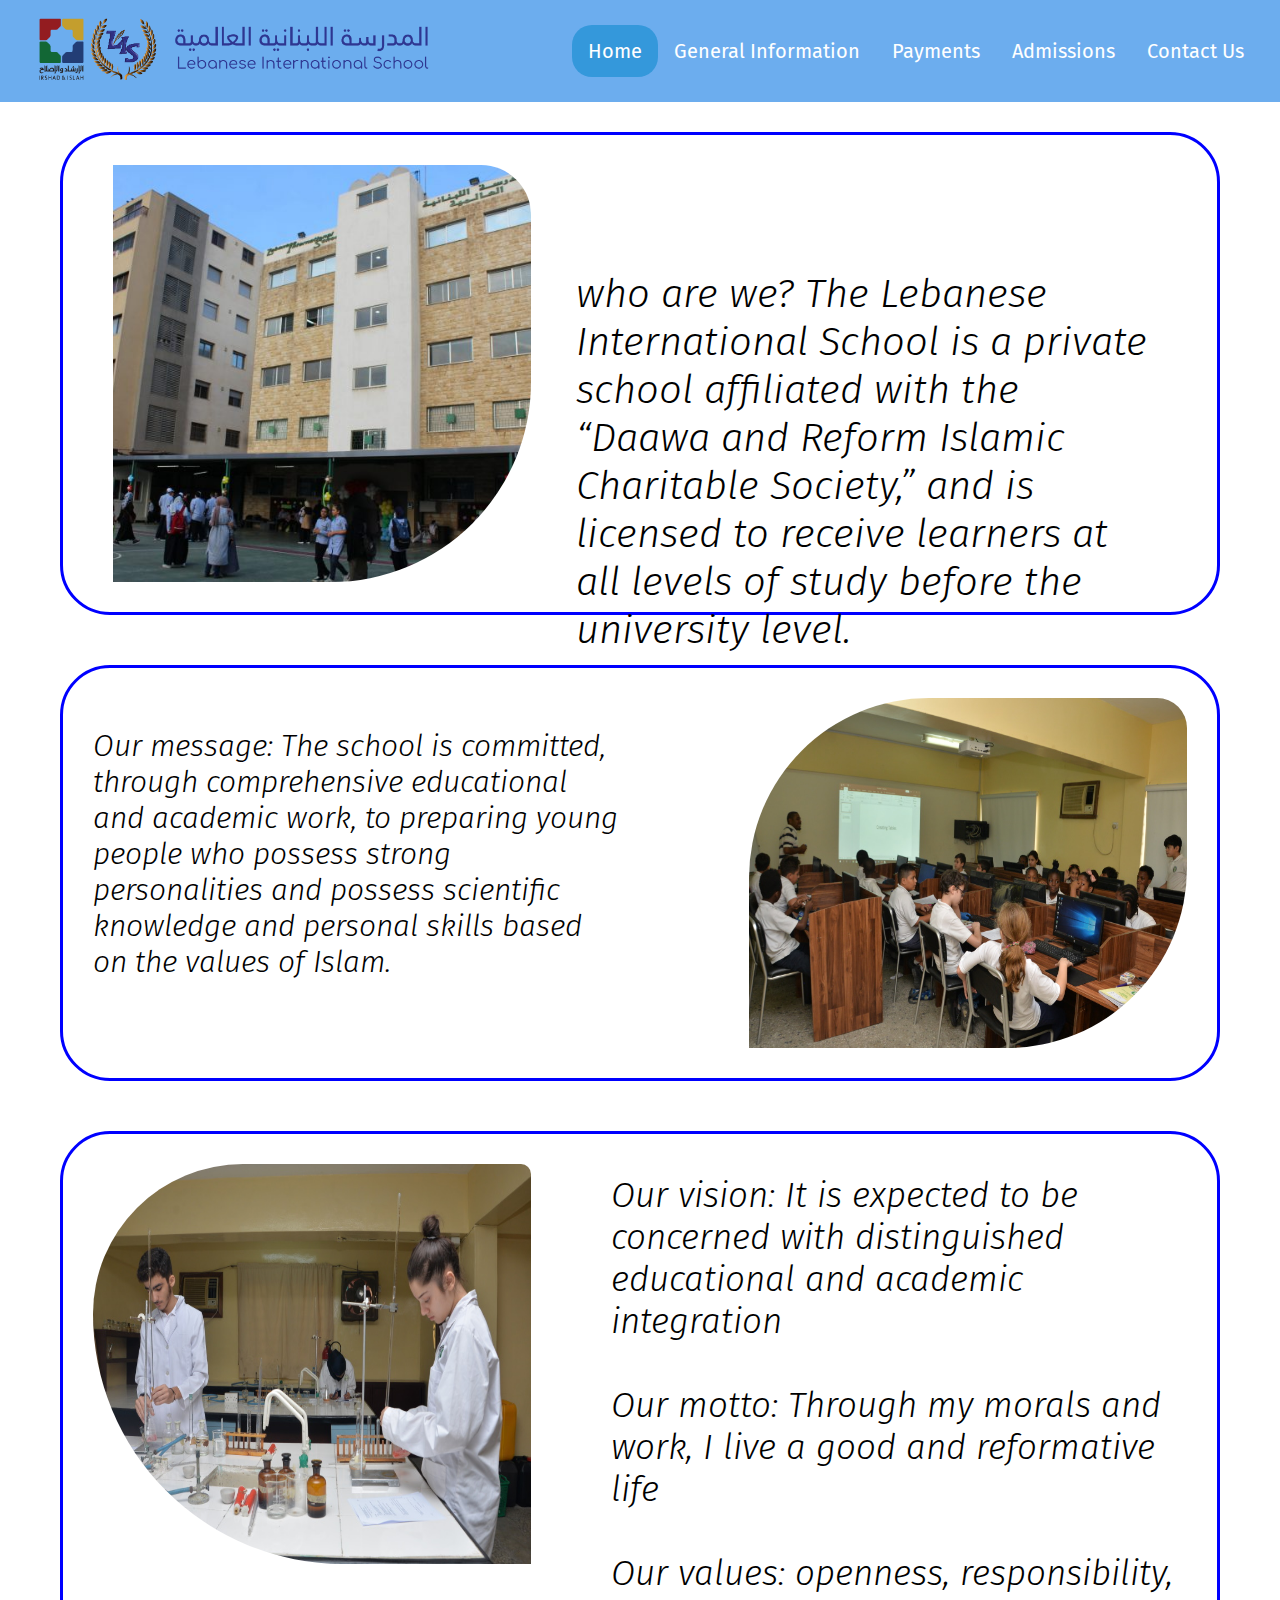
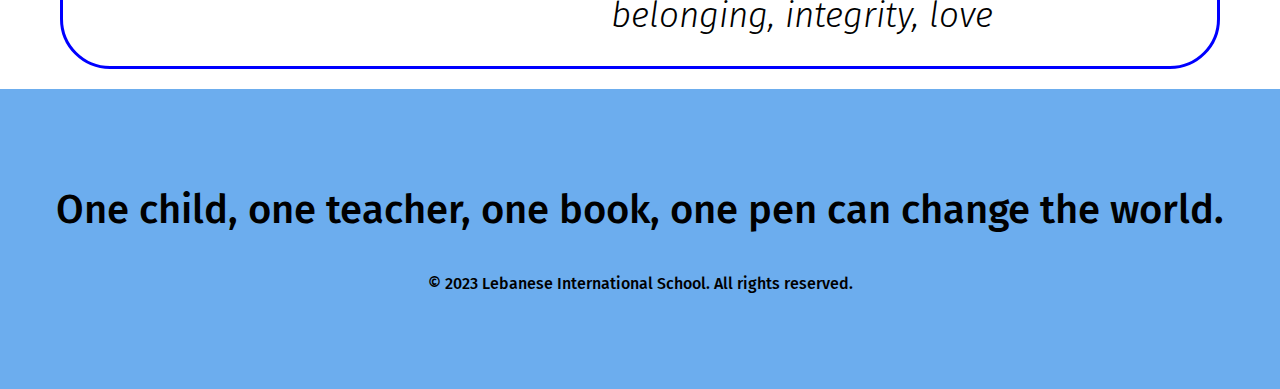
<file: index.html>
<!DOCTYPE html>
<html lang="en">
    <head>
        <meta charset="UTF-8">
        <meta name="viewport" content="width=device-width, initial-scale=1.0">
        <title> Lebanese International School </title>
        <link rel="icon" type="image/x-icon" href="http://lis.edu.lb/wp-content/uploads/2020/12/cropped-Artboard-1-32x32.png">
        <link rel="stylesheet" href="style.css">
        <meta name="description" content="School website">
        <meta name="keywords" content="school,website,lebanese school">
    </head>

    <body>
        <nav class="navbar">
            <a href="#logo">
                <img class="logo" src="/assets/images/LIS.png" alt="school logo">
            </a>
            <ul class="interior">
                <li><a href="/index.html" class="active">Home</a></li>
                <li><a href="/generalinformation.html">General Information</a></li>
                <li><a href="/payments.html">Payments</a></li>
                <li><a href="/formpage.html">Admissions</a></li>
                <li><a href="/contactus.html">Contact Us</a></li>
            </ul>
        </nav>
        <section>
            <div class="visionandmission">
                <div class="sec1">
                    <p class="para1" style="order:2" >
                        who are we?
                        The Lebanese International School is a private school affiliated with the “Daawa and Reform Islamic Charitable Society,” and is licensed to receive learners at all levels of study before the university level.
                    </p>
                    <img class="img1" src="/assets/images/school 3.jpg" alt="school">
                </div>
                <div class="sec2">
                    <p class="para2" >
                        Our message: The school is committed, through comprehensive educational and academic work, to preparing young people who possess strong personalities and possess scientific knowledge and personal skills based on the values ​​of Islam.
                    </p>
                    <img class="img2"  src="/assets/images/school 1.jpg" alt="school">
                </div>
                <div class="sec3">
                    <img class="img3" src="/assets/images/school 2.jpg" alt="school">
                    <p class="para3">
                        Our vision: It is expected to be concerned with distinguished educational and academic integration
                        <br><br>Our motto: Through my morals and work, I live a good and reformative life
                        <br><br>Our values: openness, responsibility, belonging, integrity, love
                    </p>
                </div>
            </div>
        </section>

        <footer>
            <p style="font-size: 40px;">One child, one teacher, one book, one pen can change the world.
            </p>
            <p>&copy; 2023 Lebanese International School. All rights reserved.</p>
        </footer>


    </body>
</html>
</file>
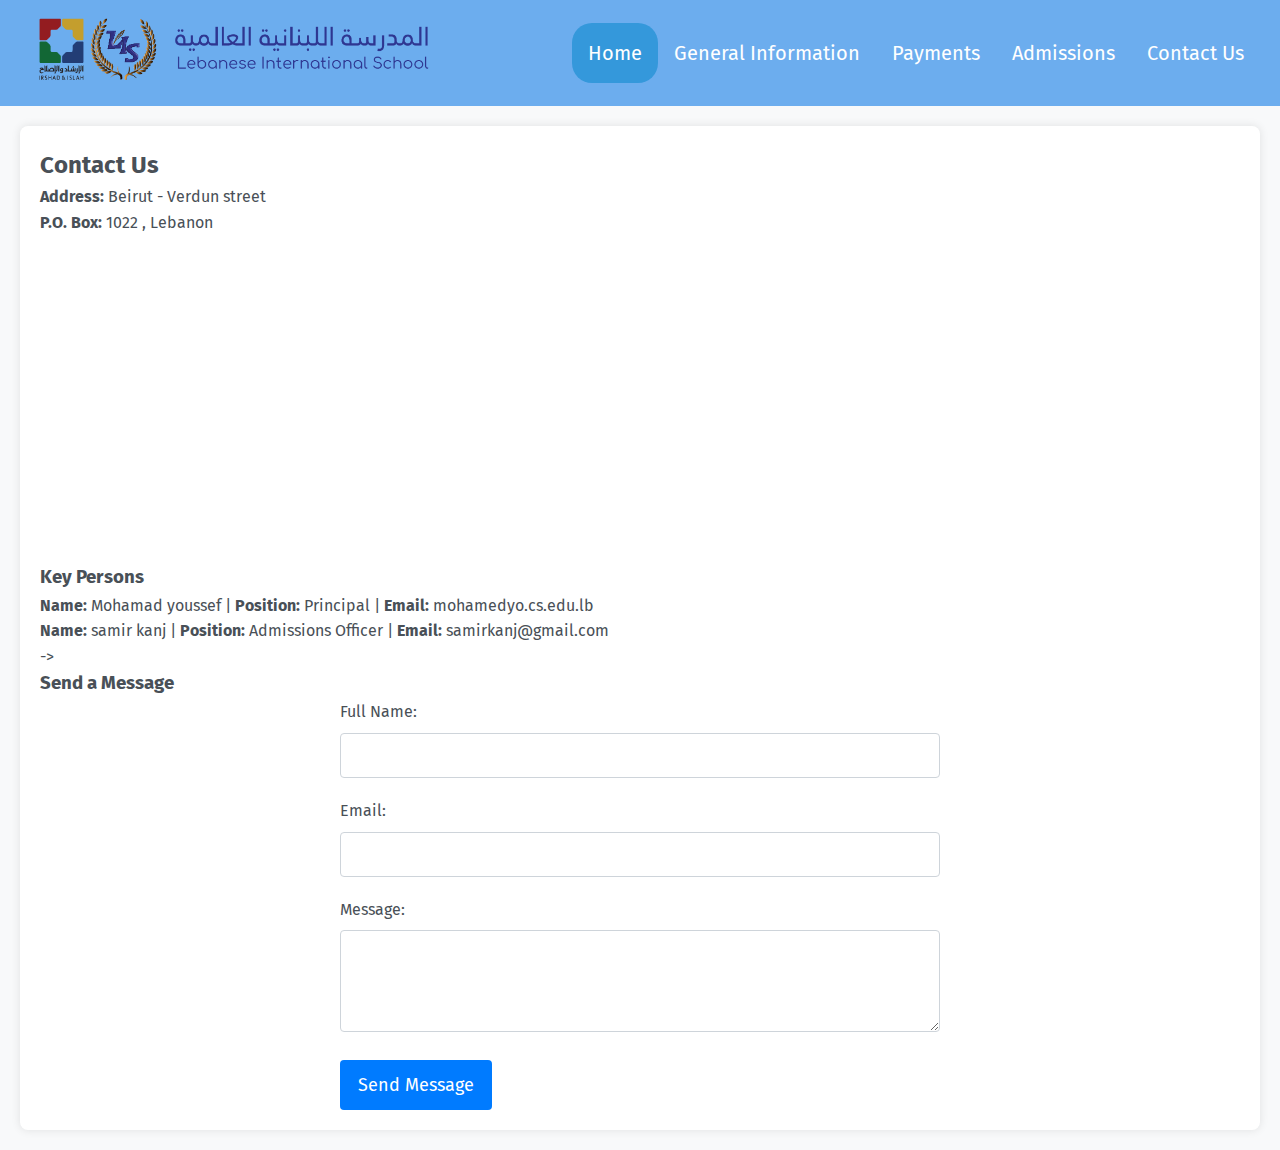
<file: contactus.html>
<!DOCTYPE html>
<html lang="en">
    <head>
        <meta charset="UTF-8">
        <meta name="viewport" content="width=device-width, initial-scale=1.0">
        <title> Lebanese International School </title>
        <link rel="icon" type="image/x-icon" href="http://lis.edu.lb/wp-content/uploads/2020/12/cropped-Artboard-1-32x32.png">
        <link rel="stylesheet" href="style.css">
        <link rel="stylesheet" href="style5.css">
        <meta name="description" content="School website">
        <meta name="keywords" content="school,website,lebanese school">
    </head>

    <body>
        <nav class="navbar">
            <a href="#logo">
                <img class="logo" src="/assets/images/LIS.png" alt="school logo">
            </a>
            <ul class="interior">
                <li><a href="/index.html" class="active">Home</a></li>
                <li><a href="/generalinformation.html">General Information</a></li>
                <li><a href="/payments.html">Payments</a></li>
                <li><a href="/formpage.html">Admissions</a></li>
                <li><a href="/contactus.html">Contact Us</a></li>
            </ul>
        </nav>
        <div class="section">
            <h2>Contact Us</h2>
    
            <p><strong>Address:</strong> Beirut - Verdun street</p>
            <p><strong>P.O. Box:</strong> 1022 , Lebanon</p>
    
            
            <iframe src="https://www.google.com/maps/embed?pb=!1m18!1m12!1m3!1d3241.9755016470217!2d-33.00594168458342!3d35.71277608492081!2m3!1f0!2f0!3f0!3m2!1i1024!2i768!4f13.1!3m3!1m2!1s0x89c2590338357b97%3A0x64b4f4f76cc7e38a!2sNew%20York%2C%20NY%2C%20USA!5e0!3m2!1sen!2s!4v1646180739944!5m2!1sen!2s" width="600" height="450" style="border:0;" allowfullscreen="" loading="lazy"></iframe>
    
            
            <h3>Key Persons</h3>
            <ul class="key-persons">
                <li><strong>Name:</strong> Mohamad youssef | <strong>Position:</strong> Principal | <strong>Email:</strong> mohamedyo.cs.edu.lb</li>
                <li><strong>Name:</strong> samir kanj | <strong>Position:</strong> Admissions Officer | <strong>Email:</strong> samirkanj@gmail.com</li>->
            </ul>
    
            <h3>Send a Message</h3>
            <form>
                <label for="fullName">Full Name:</label>
                <input type="text" id="fullName" name="fullName" required>
    
                <label for="email">Email:</label>
                <input type="email" id="email" name="email" required>
    
                <label for="message">Message:</label>
                <textarea id="message" name="message" rows="4" required></textarea>
    
                <button type="submit">Send Message</button>
            </form>
        </div>
        

    </body>
</html>
</file>
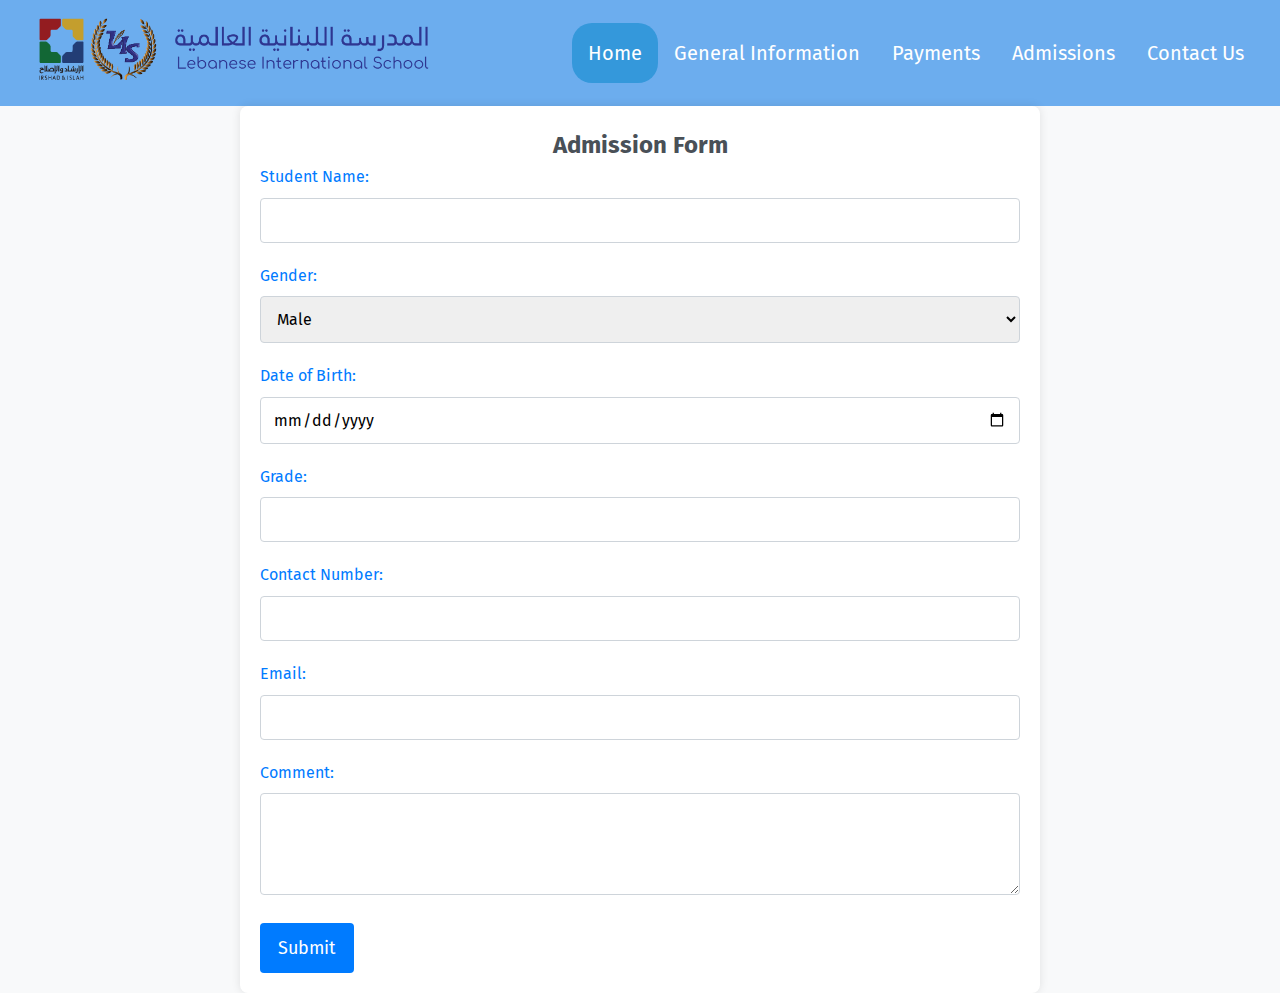
<file: formpage.html>
<!DOCTYPE html>
<html lang="en">
    <head>
        <meta charset="UTF-8">
        <meta name="viewport" content="width=device-width, initial-scale=1.0">
        <title> Lebanese International School </title>
        <link rel="icon" type="image/x-icon" href="http://lis.edu.lb/wp-content/uploads/2020/12/cropped-Artboard-1-32x32.png">
        <link rel="stylesheet" href="style.css">
        <link rel="stylesheet" href="style4.css">
        <meta name="description" content="School website">
        <meta name="keywords" content="school,website,lebanese school">
    </head>

    <body>
        <nav class="navbar">
            <a href="#logo">
                <img class="logo" src="/assets/images/LIS.png" alt="school logo">
            </a>
            <ul class="interior">
                <li><a href="/index.html" class="active">Home</a></li>
                <li><a href="/generalinformation.html">General Information</a></li>
                <li><a href="/payments.html">Payments</a></li>
                <li><a href="/formpage.html">Admissions</a></li>
                <li><a href="/contactus.html">Contact Us</a></li>
            </ul>
        </nav>
        <div class="section">
            <h2 style="text-align: center;">Admission Form</h2>
            <form action="submit_admission.php" method="post">
                <label for="studentName">Student Name:</label>
                <input type="text" id="studentName" name="studentName" required>
    
                <label for="gender">Gender:</label>
                <select id="gender" name="gender" required>
                    <option value="male">Male</option>
                    <option value="female">Female</option>
                </select>
    
                <label for="dob">Date of Birth:</label>
                <input type="date" id="dob" name="dob" required>
    
                <label for="grade">Grade:</label>
                <input type="text" id="grade" name="grade" required>
    
                <label for="contactNumber">Contact Number:</label>
                <input type="tel" id="contactNumber" name="contactNumber" required>
    
                <label for="email">Email:</label>
                <input type="email" id="email" name="email" required>
    
                <label for="comment">Comment:</label>
                <textarea id="comment" name="comment" rows="4"></textarea>
    
                <button type="submit">Submit</button>
            </form>
        </div>

    </body>
</html>
</file>
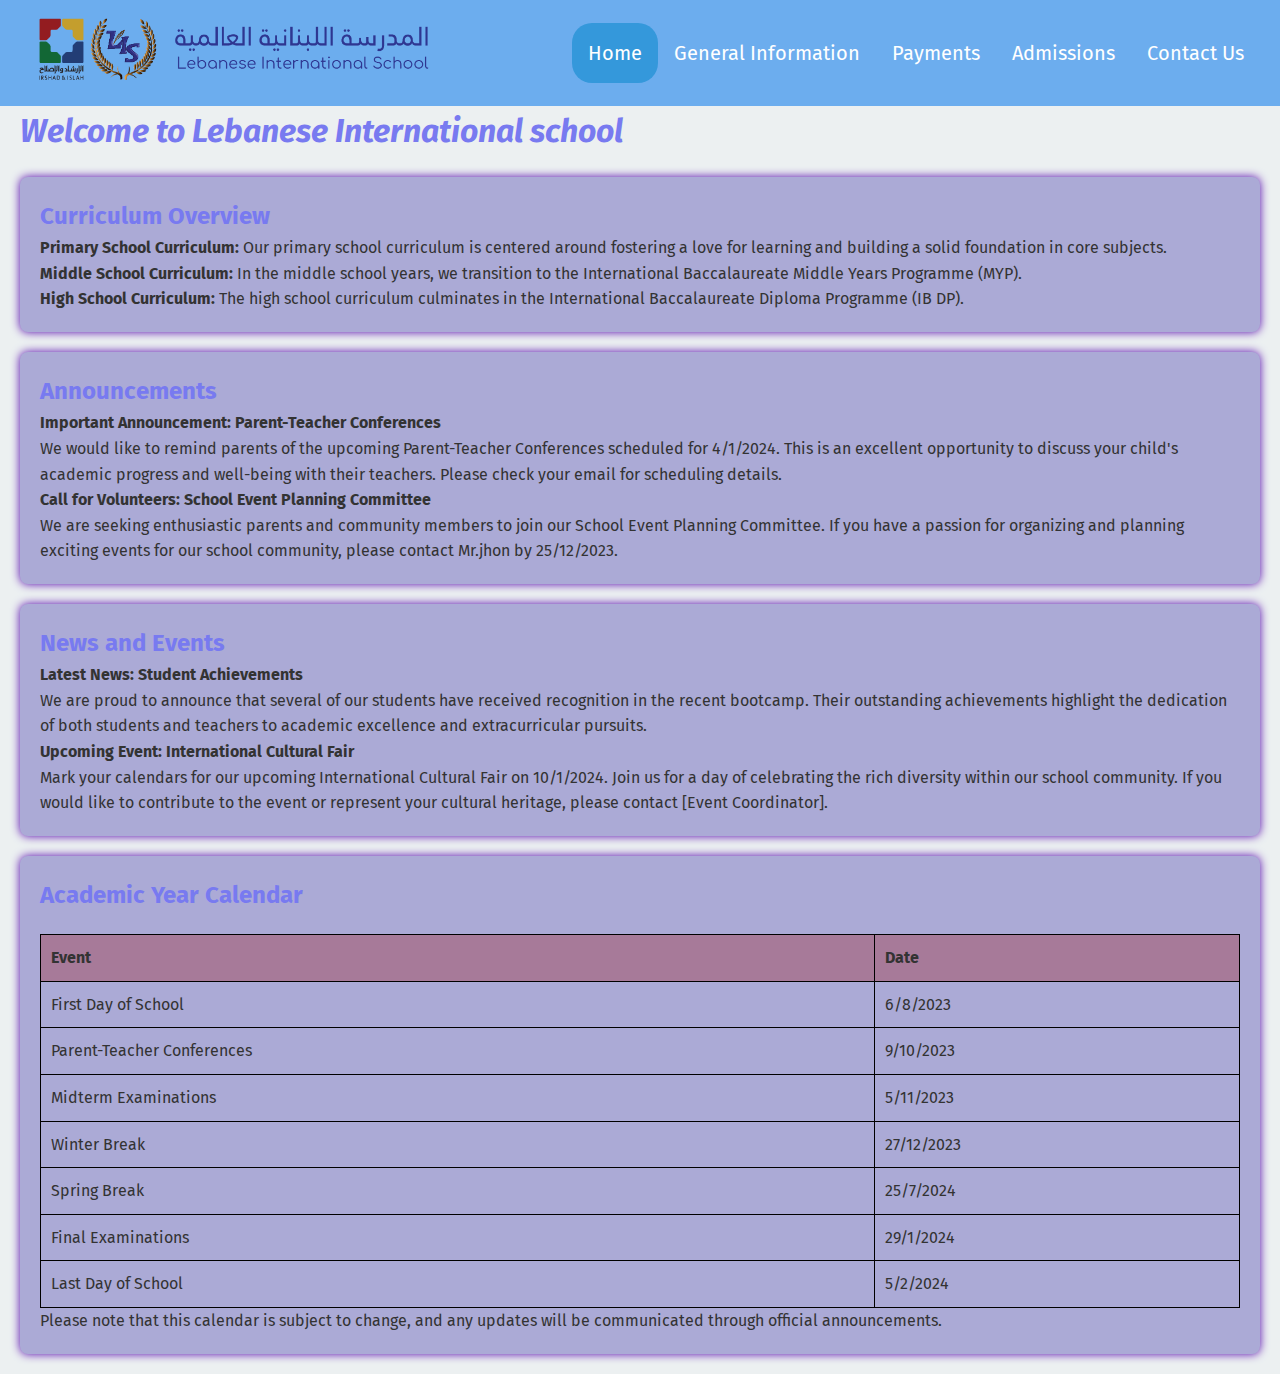
<file: generalinformation.html>
<!DOCTYPE html>
<html lang="en">
    <head>
        <meta charset="UTF-8">
        <meta name="viewport" content="width=device-width, initial-scale=1.0">
        <title> Lebanese International School </title>
        <link rel="icon" type="image/x-icon" href="http://lis.edu.lb/wp-content/uploads/2020/12/cropped-Artboard-1-32x32.png">
        <link rel="stylesheet" href="style.css">
        <link rel="stylesheet" href="style2.css">
        <meta name="description" content="School website">
        <meta name="keywords" content="school,website,lebanese school">
    </head>

    <body>
        <nav class="navbar">
            <a href="#logo">
                <img class="logo" src="/assets/images/LIS.png" alt="school logo">
            </a>
            <ul class="interior">
                <li><a href="/index.html" class="active">Home</a></li>
                <li><a href="/generalinformation.html">General Information</a></li>
                <li><a href="/payments.html">Payments</a></li>
                <li><a href="/formpage.html">Admissions</a></li>
                <li><a href="/contactus.html">Contact Us</a></li>
            </ul>
        </nav>

        <h1 style="margin-left: 20px;">Welcome to Lebanese International school</h1>

    
    <div class="section">
        <h2>Curriculum Overview</h2>
        <p>
            <strong>Primary School Curriculum:</strong> Our primary school curriculum is centered around fostering a love for learning and building a solid foundation in core subjects.
           
        </p>
        <p>
            <strong>Middle School Curriculum:</strong> In the middle school years, we transition to the International Baccalaureate Middle Years Programme (MYP).
          
        </p>
        <p>
            <strong>High School Curriculum:</strong> The high school curriculum culminates in the International Baccalaureate Diploma Programme (IB DP).
            
        </p>
    </div>

   
    <div class="section">
        <h2>Announcements</h2>
        <p>
            <strong>Important Announcement: Parent-Teacher Conferences</strong><br>
            We would like to remind parents of the upcoming Parent-Teacher Conferences scheduled for 4/1/2024. This is an excellent opportunity to discuss your child's academic progress and well-being with their teachers. Please check your email for scheduling details.
        </p>
        <p>
            <strong>Call for Volunteers: School Event Planning Committee</strong><br>
            We are seeking enthusiastic parents and community members to join our School Event Planning Committee. If you have a passion for organizing and planning exciting events for our school community, please contact Mr.jhon by 25/12/2023.
        </p>
    </div>

    
    <div class="section">
        <h2>News and Events</h2>
        <p>
            <strong>Latest News: Student Achievements</strong><br>
            We are proud to announce that several of our students have received recognition in the recent bootcamp. Their outstanding achievements highlight the dedication of both students and teachers to academic excellence and extracurricular pursuits.
        </p>
        <p>
            <strong>Upcoming Event: International Cultural Fair</strong><br>
            Mark your calendars for our upcoming International Cultural Fair on 10/1/2024. Join us for a day of celebrating the rich diversity within our school community. If you would like to contribute to the event or represent your cultural heritage, please contact [Event Coordinator].
        </p>
    </div>

    <!-- Academic Year Calendar -->
    <div class="section">
        <h2>Academic Year Calendar</h2>
        <table class="calendar">
            <thead>
                <tr>
                    <th>Event</th>
                    <th>Date</th>
                </tr>
            </thead>
            <tbody>
                <tr>
                    <td>First Day of School</td>
                    <td>6/8/2023</td>
                </tr>
                <tr>
                    <td>Parent-Teacher Conferences</td>
                    <td>9/10/2023</td>
                </tr>
                <tr>
                    <td>Midterm Examinations</td>
                    <td>5/11/2023</td>
                </tr>
                <tr>
                    <td>Winter Break</td>
                    <td>27/12/2023</td>
                </tr>
                <tr>
                    <td>Spring Break</td>
                    <td>25/7/2024</td>
                </tr>
                <tr>
                    <td>Final Examinations</td>
                    <td>29/1/2024</td>
                </tr>
                <tr>
                    <td>Last Day of School</td>
                    <td>5/2/2024</td>
                </tr>
            </tbody>
        </table>
        <p>Please note that this calendar is subject to change, and any updates will be communicated through official announcements.</p>
    </div>

       

    </body>
</html>
</file>
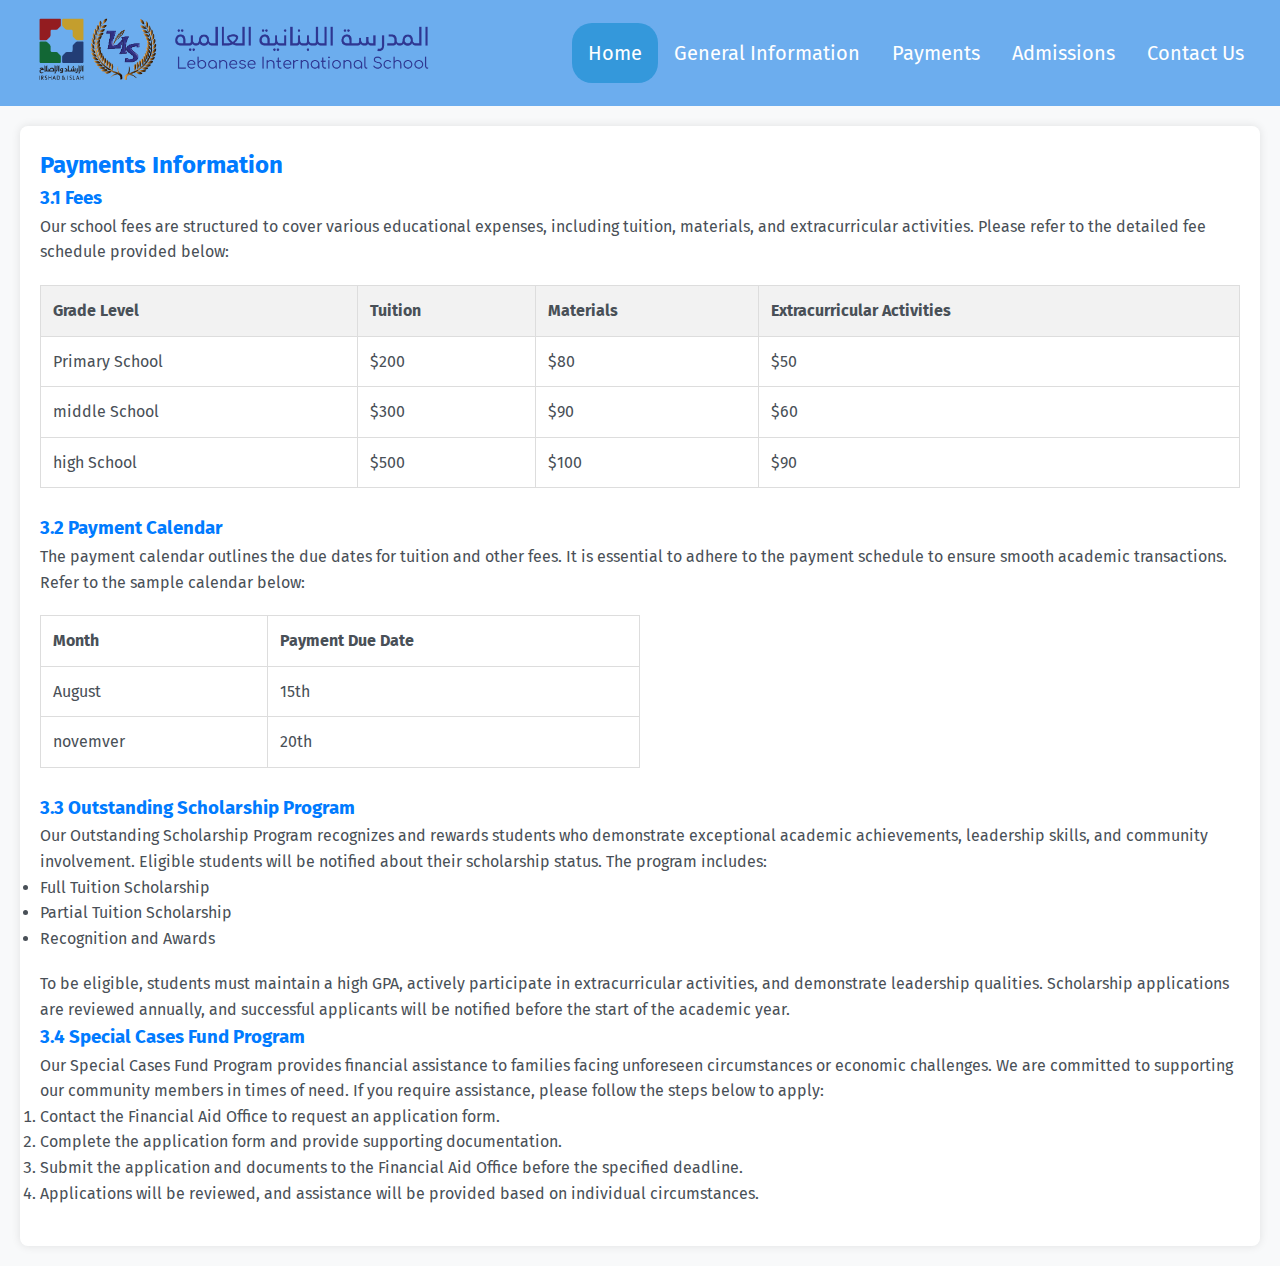
<file: payments.html>
<!DOCTYPE html>
<html lang="en">
    <head>
        <meta charset="UTF-8">
        <meta name="viewport" content="width=device-width, initial-scale=1.0">
        <title> Lebanese International School </title>
        <link rel="icon" type="image/x-icon" href="http://lis.edu.lb/wp-content/uploads/2020/12/cropped-Artboard-1-32x32.png">
        <link rel="stylesheet" href="style.css">
        <link rel="stylesheet" href="style3.css">
        <meta name="description" content="School website">
        <meta name="keywords" content="school,website,lebanese school">
    </head>

    <body>
        <nav class="navbar">
            <a href="#logo">
                <img class="logo" src="/assets/images/LIS.png" alt="school logo">
            </a>
            <ul class="interior">
                <li><a href="/index.html" class="active">Home</a></li>
                <li><a href="/generalinformation.html">General Information</a></li>
                <li><a href="/payments.html">Payments</a></li>
                <li><a href="/formpage.html">Admissions</a></li>
                <li><a href="/contactus.html">Contact Us</a></li>
            </ul>
        </nav>
        <div class="section">
            <h2>Payments Information</h2>
    
            
            <h3>3.1 Fees</h3>
            <p>
                Our school fees are structured to cover various educational expenses, including tuition, materials, and extracurricular activities. Please refer to the detailed fee schedule provided below:
            </p>
            <table class="fee-schedule">
                <thead>
                    <tr>
                        <th>Grade Level</th>
                        <th>Tuition</th>
                        <th>Materials</th>
                        <th>Extracurricular Activities</th>
                    </tr>
                </thead>
                <tbody>
                    <tr>
                        <td>Primary School</td>
                        <td>$200</td>
                        <td>$80</td>
                        <td>$50</td>
                    </tr>
                    <tr>
                        <td>middle School</td>
                        <td>$300</td>
                        <td>$90</td>
                        <td>$60</td>
                    </tr>
                    <tr>
                        <td>high School</td>
                        <td>$500</td>
                        <td>$100</td>
                        <td>$90</td>
                    </tr>
                    
                </tbody>
            </table><br>
    
            
            <h3>3.2 Payment Calendar</h3>
            <p>
                The payment calendar outlines the due dates for tuition and other fees. It is essential to adhere to the payment schedule to ensure smooth academic transactions. Refer to the sample calendar below:
            </p>
            <div class="sample-calendar">
                <!-- Add a sample payment calendar, you can use a table or other suitable format -->
                <!-- For example: -->
                <table>
                    <thead>
                        <tr>
                            <th>Month</th>
                            <th>Payment Due Date</th>
                        </tr>
                    </thead>
                    <tbody>
                        <tr>
                            <td>August</td>
                            <td>15th</td>
                        </tr>
                        <tr>
                            <td>novemver</td>
                            <td>20th</td>
                        </tr>
                       
                    </tbody>
                </table><br>
            </div>
    
            <!-- 3.3 Outstanding Scholarship Program -->
            <h3>3.3 Outstanding Scholarship Program</h3>
            <p>
                Our Outstanding Scholarship Program recognizes and rewards students who demonstrate exceptional academic achievements, leadership skills, and community involvement. Eligible students will be notified about their scholarship status. The program includes:
            </p>
            <ul>
                <li>Full Tuition Scholarship</li>
                <li>Partial Tuition Scholarship</li>
                <li>Recognition and Awards</li>
            </ul>
            <p>
                To be eligible, students must maintain a high GPA, actively participate in extracurricular activities, and demonstrate leadership qualities. Scholarship applications are reviewed annually, and successful applicants will be notified before the start of the academic year.
            </p>
    
            <!-- 3.4 Special Cases Fund Program -->
            <h3>3.4 Special Cases Fund Program</h3>
            <p>
                Our Special Cases Fund Program provides financial assistance to families facing unforeseen circumstances or economic challenges. We are committed to supporting our community members in times of need. If you require assistance, please follow the steps below to apply:
            </p>
            <ol>
                <li>Contact the Financial Aid Office to request an application form.</li>
                <li>Complete the application form and provide supporting documentation.</li>
                <li>Submit the application and documents to the Financial Aid Office before the specified deadline.</li>
                <li>Applications will be reviewed, and assistance will be provided based on individual circumstances.</li>
            </ol>
        </div>
        

       

    </body>
</html>
</file>
<file: style.css>
@import url('https://fonts.googleapis.com/css2?family=Fira+Sans:wght@300;400;500;600;700&display=swap');
*{
    margin: 0;
    padding: 0;
    box-sizing: border-box;
    font-family: 'Fira Sans', sans-serif;
}

body {
    margin: 0;
   
     
}

.logo {
    width: 400px;
}

nav {
    background-color: #6cadee; 
    overflow: hidden;
    display: flex;
    flex-direction: row;
    justify-content: space-between;
    align-items: center;
    padding-left: 20px;
    padding-right: 20px;
}

nav a {
    
    display: block;
    color: white;
    text-align: center;
    padding: 14px 16px;
    text-decoration: none;
    font-size: 20px;
    transition: background-color 0.3s;
}

nav ul {
    display: flex;
    list-style-type: none;
    margin: 0;
    padding: 0;
    overflow: hidden;
}


nav a.active,
nav a:hover {
    background-color: #3498db; 
    color: white;
    border-radius: 20px;
    transition: 0.2s ease;
}

/* Responsive styles */
@media screen and (max-width: 1000px) {
    .navbar {
        display: flex;
        flex-direction: column;

    }

    .interior{
        display: flex;
        flex-direction: column;
        width: 100%;
    }

}

/* style for hero section */
.visionandmission {
    display: flex;
    flex-direction: column;
    
}

.sec1 , .sec2 , .sec3{
    display: flex;
    border: 3px solid blue;
    border-radius: 50px;
    padding: 30px;
    margin: 30px 60px 20px 60px;
    
}

.img1 {
    border-top-left-radius: 20px;
    border-top-right-radius: 50px;
    border-bottom-right-radius: 200px;
    padding-left: 20px;
    width: 40%;
}
.para1{
    width: 45%;
    position: absolute;
    left: 45%;
    top: 30%;
    font-size: 40px;
    font-weight: 300;
    font-style:oblique;
}
.para2{
    width: 800px;
    padding-right: 30px;
    font-size: 30px;
    font-weight: 300;
    font-style:oblique;
    margin-top: 30px;
    
}
.img2{
    margin-left: 100px;
    border-top-right-radius: 30px;
    border-bottom-right-radius: 180px;
    border-top-left-radius: 180px;
    width: 40%;
    height:350px;
}
.para3{
    width: 70%;
    margin-left: 80px;
    margin-top: 200px;
    font-size: 35px;
    font-weight: 300;
    font-style:oblique;
    margin-top: 10px;
    
}

.img3{
    border-top-left-radius: 300px;
    border-top-right-radius: 20px;
    border-bottom-left-radius: 500px;
    width: 40%;
    height: 400px;
}

footer{
    display: flex;
    align-items: center;
    align-content: center;
    justify-content: center;
    flex-direction: column;
    gap: 40px;
    width: 100%;
    height: 300px;
    font-weight: 500;
    background-color: #6cadee;
}
</file>
<file: style5.css>
body {
    font-family: 'Arial', sans-serif;
    line-height: 1.6;
    margin: 0;
    padding: 0;
    background-color: #f8f9fa;
    color: #495057;
}

header {
    background-color: #007bff;
    padding: 20px;
    text-align: center;
    color: white;
}

h1 {
    margin: 0;
}


.section {
    margin: 20px;
    background-color: white;
    padding: 20px;
    border-radius: 8px;
    box-shadow: 0 0 10px rgba(0, 0, 0, 0.1);
}

iframe {
    width: 100%;
    height: 300px;
    border: 0;
    margin-bottom: 20px;
}

.key-persons {
    list-style: none;
    padding: 0;
}

.key-person {
    margin-bottom: 20px;
}

form {
    max-width: 600px;
    margin: 0 auto;
}

label {
    display: block;
    margin-bottom: 8px;
}

input, textarea {
    width: 100%;
    padding: 12px;
    margin-bottom: 20px;
    border: 1px solid #ced4da;
    border-radius: 4px;
    box-sizing: border-box;
    font-size: 16px;
}

button {
    background-color: #007bff;
    color: white;
    padding: 14px 18px;
    border: none;
    border-radius: 4px;
    cursor: pointer;
    font-size: 18px;
    transition: background-color 0.3s;
}

button:hover {
    background-color: #0056b3;
}
</file>
<file: style4.css>
body {
    font-family: 'Arial', sans-serif;
    line-height: 1.6;
    margin: 0;
    padding: 0;
    background-color: #f8f9fa;
    color: #495057;
}

header {
    background-color: #007bff;
    padding: 20px;
    text-align: center;
    color: white;
}

h1 {
    margin: 0;
}


.section {
    margin-top: 20px;
    background-color: white;
    padding: 20px;
    border-radius: 8px;
    box-shadow: 0 0 10px rgba(0, 0, 0, 0.1);
    max-width: 800px;
    margin: 0 auto;
}

form {
    width: 100%;
}

label {
    display: block;
    margin-bottom: 8px;
    color: #007bff;
}

input, select, textarea {
    width: 100%;
    padding: 12px;
    margin-bottom: 20px;
    border: 1px solid #ced4da;
    border-radius: 4px;
    box-sizing: border-box;
    font-size: 16px;
}

textarea {
    resize: vertical;
}

button {
    background-color: #007bff;
    color: white;
    padding: 14px 18px;
    border: none;
    border-radius: 4px;
    cursor: pointer;
    font-size: 18px;
    transition: background-color 0.3s;
}

button:hover {
    background-color: #0056b3;
}

@media screen and (max-width: 768px) {
    form {
        width: 100%;
    }
}
</file>
<file: style2.css>
body {
    
    line-height: 1.6;
    margin: 0;
    padding: 0;
    background-color: #ecf0f1;
    color: #333;
}

header {
    background-color: #acadee;
    padding: 20px;
    text-align: center;
    color: white;
}

h1 {
    margin: 0;
    color: #787af0;
    font-style: oblique;
}
h2{
    color: #787af0;
}

nav {
    background-color: #6cadee; 
    overflow: hidden;
    display: flex;
    flex-direction: row;
    justify-content: space-between;
    align-items: center;
    padding-left: 20px;
    padding-right: 20px;
}

nav a {
    display: block;
    color: white;
    text-align: center;
    padding: 14px 16px;
    text-decoration: none;
    font-size: 20px;
    transition: background-color 0.3s;
}

nav a:hover {
    background-color: #3498db; 
    color: white;
    border-radius: 20px;
    transition: 0.2s ease;
}

.section {
    margin: 20px;
    background-color: rgb(171, 170, 214);
    padding: 20px;
    border-radius: 8px;
    box-shadow: 0 0 10px rgb(82, 4, 172);
}

.calendar {
    width: 100%;
    border-collapse: collapse;
    margin-top: 20px;
}

.calendar th, .calendar td {
    border: 1px solid #000000;
    padding: 10px;
    text-align: left;
}

.calendar th {
    background-color: #9e121250;
}

@media screen and (max-width: 768px) {
    nav a {
        float: none;
        display: block;
        text-align: left;
        width: 100%;
        box-sizing: border-box;
    }

    .section {
        margin: 10px;
    }
}
</file>
<file: style3.css>
body {
    font-family: 'Arial', sans-serif;
    line-height: 1.6;
    margin: 0;
    padding: 0;
    background-color: #f8f9fa;
    color: #495057;
}

header {
    background-color: #007bff;
    padding: 20px;
    text-align: center;
    color: white;
}

h1 {
    margin: 0;
}


.section {
    margin: 20px;
    background-color: white;
    padding: 20px;
    border-radius: 8px;
    box-shadow: 0 0 10px rgba(0, 0, 0, 0.1);
}

h2, h3 {
    color: #007bff;
}

.fee-schedule {
    margin-top: 20px;
    width: 100%;
    border-collapse: collapse;
}

.fee-schedule th, .fee-schedule td {
    padding: 12px;
    text-align: left;
    border: 1px solid #ddd;
}

.fee-schedule th {
    background-color: #f2f2f2;
}

.sample-calendar {
    margin-top: 20px;
    max-width: 600px;
    overflow-x: auto;
}

.sample-calendar table {
    width: 100%;
    border-collapse: collapse;
}

.sample-calendar th, .sample-calendar td {
    padding: 12px;
    text-align: left;
    border: 1px solid #ddd;
}

ol, ul {
    margin-bottom: 20px;
}

@media screen and (max-width: 768px) {
    nav a {
        float: none;
        display: block;
        text-align: left;
        width: 100%;
        box-sizing: border-box;
    }

    .section {
        margin: 10px;
    }
}
</file>
